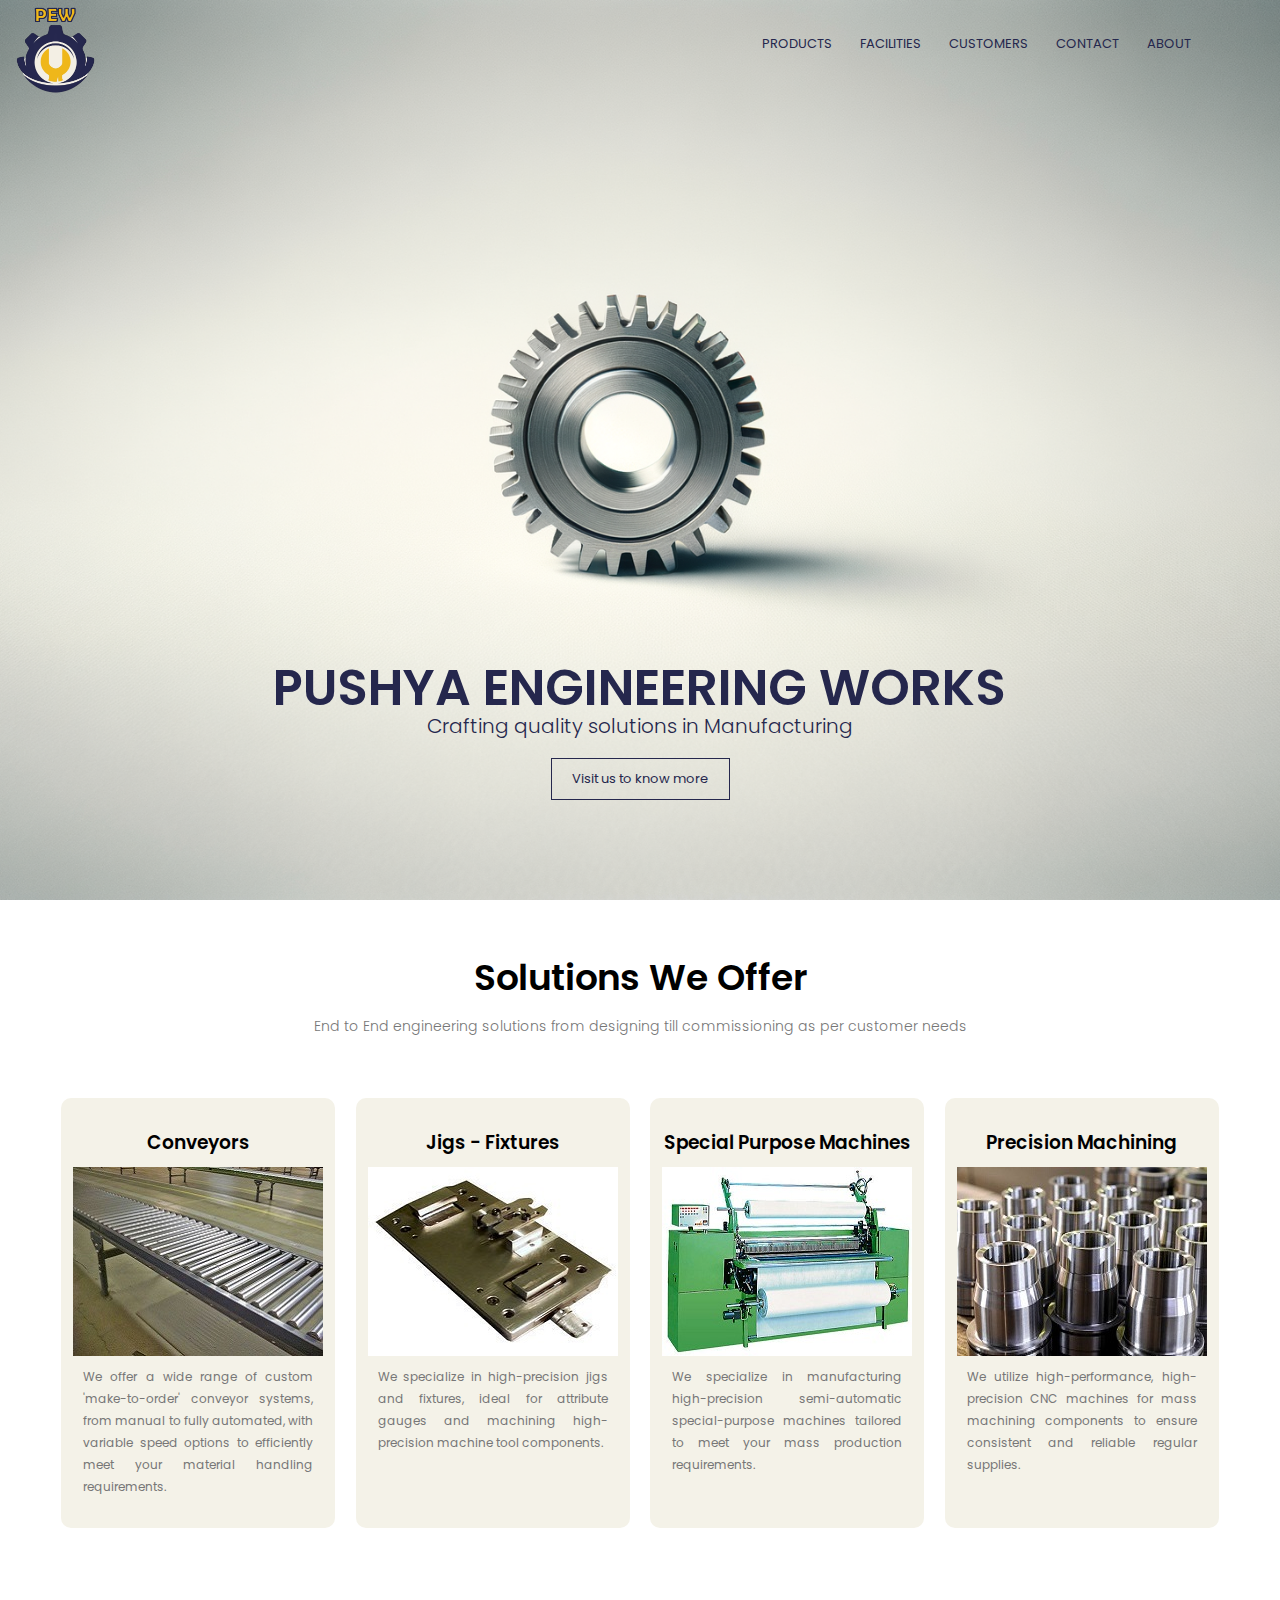
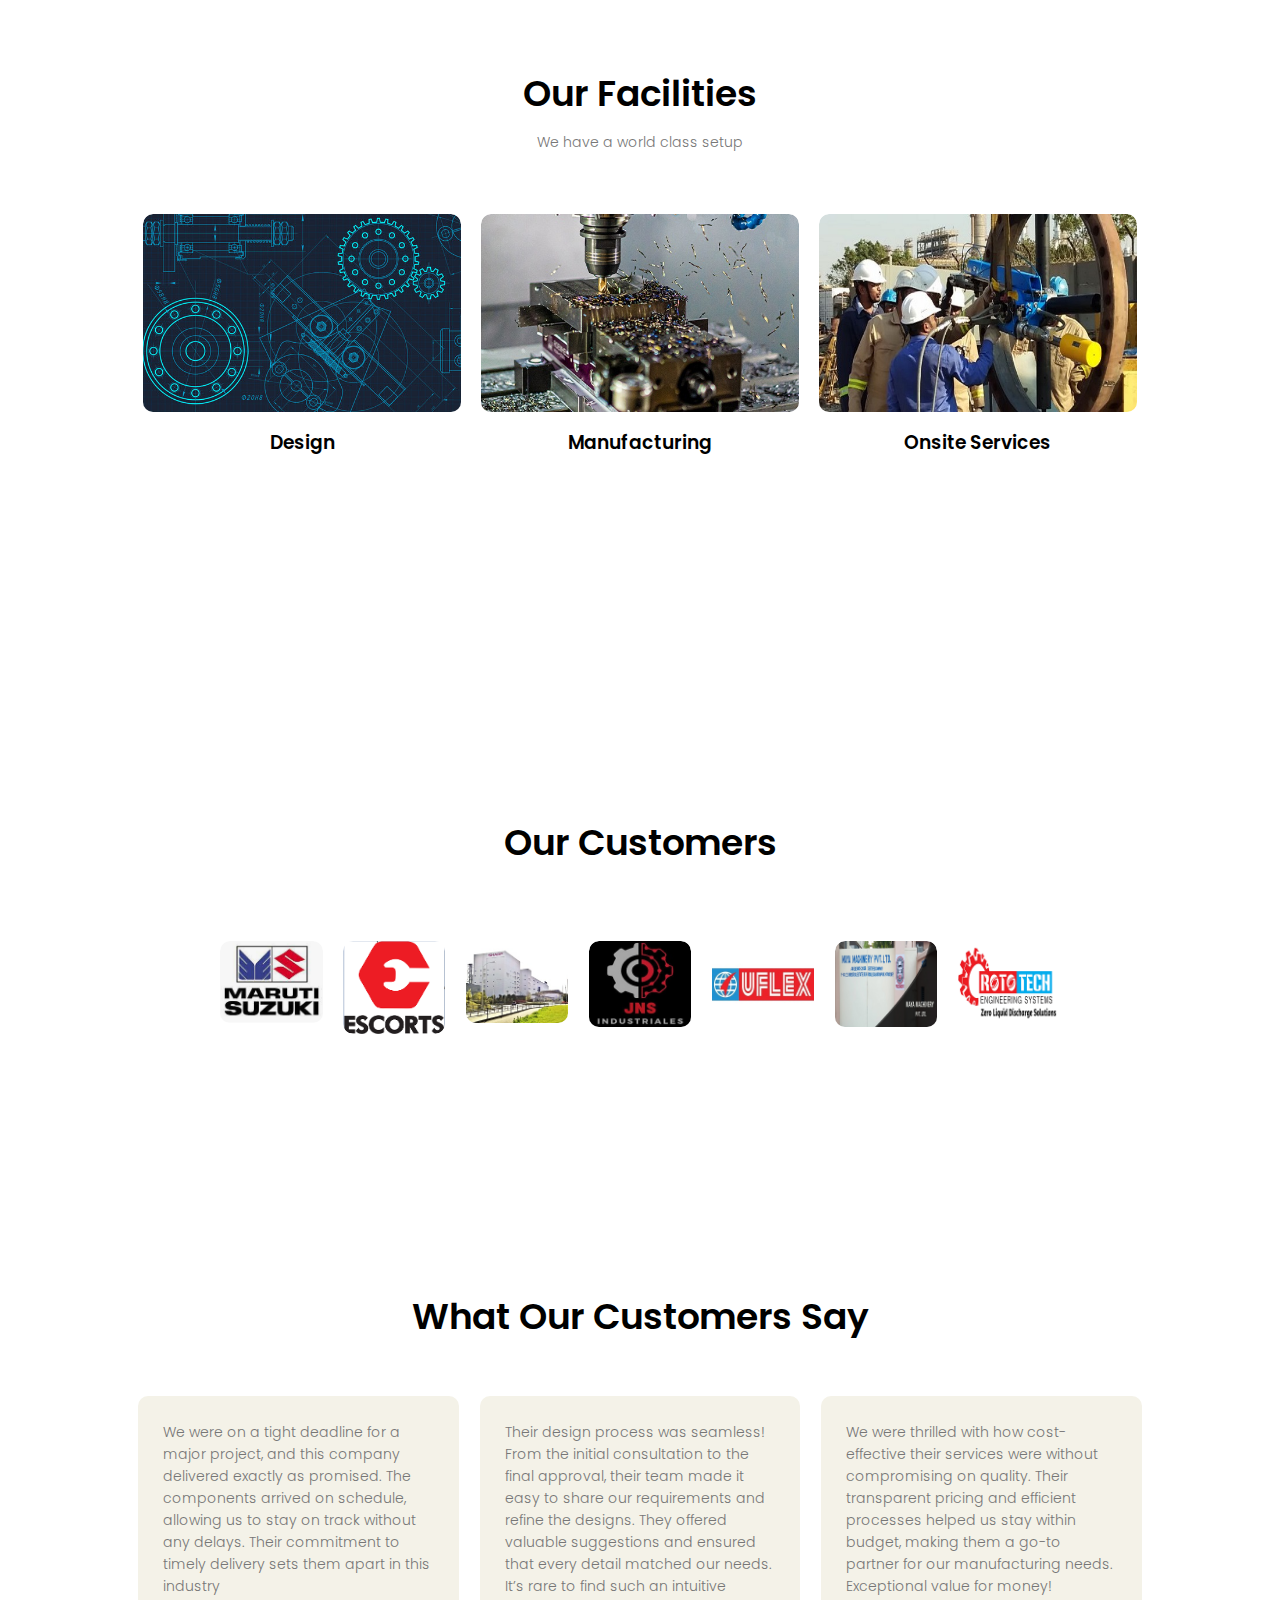
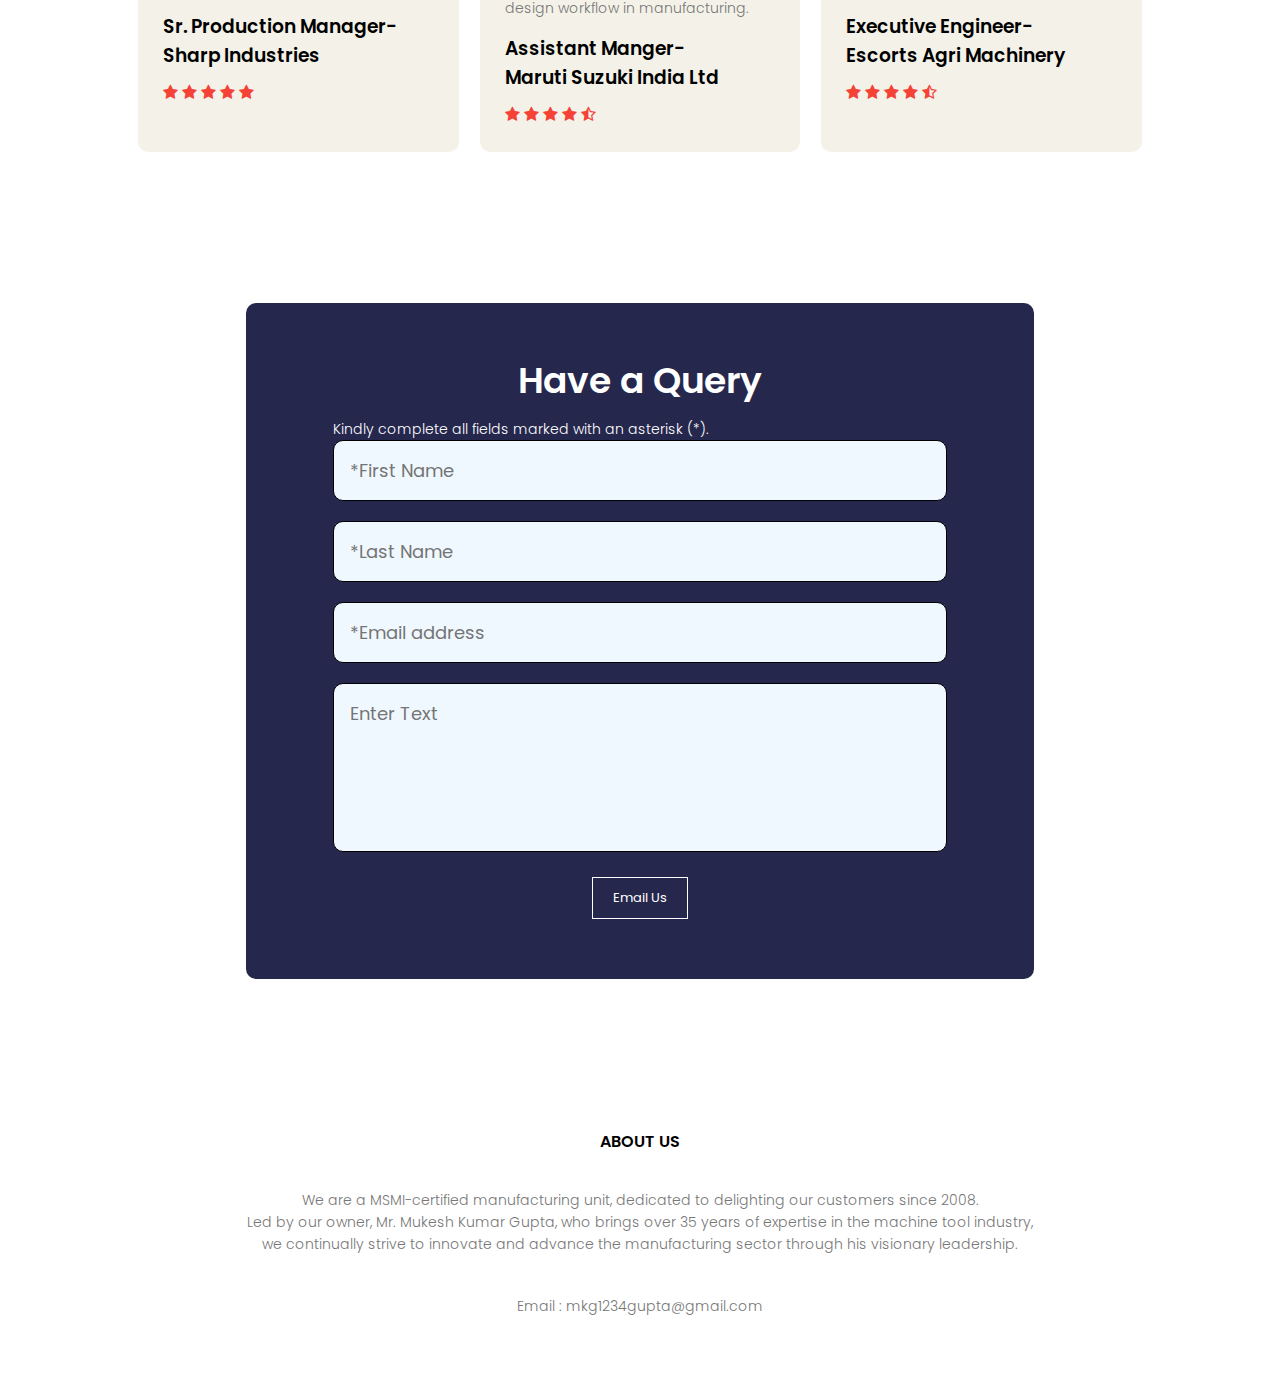
<file: index.html>
<html><head>
        <meta name="viewport" content="with=device-width, initial-scale=1.0"> 
<title>PUSHYA ENGINEERING WORKS -Website </title>
        <link rel="stylesheet" href="style.css"> 
        <link rel="preconnect" href="https://fonts.googleapis.com">
<link rel="preconnect" href="https://fonts.gstatic.com" crossorigin="">
<link href="https://fonts.googleapis.com/css2?family=Poppins:wght@100;200;300;400;600;700&amp;display=swap" rel="stylesheet">
<link rel="stylesheet" href="https://stackpath.bootstrapcdn.com/font-awesome/4.7.0/css/font-awesome.min.css">
    </head>
    <body>
        <section class="header">
            <nav>
                <a href="index.html"><img src="images/Transparent_Logo.png"></a>
                <div class="nav-links" id="navLinks">
                    <i class="fa fa-times" onclick="hideMenu()"></i>
                   <ul>
                       <li><a href="#Solution">PRODUCTS</a></li>
                       <li><a href="#Facilities">FACILITIES</a></li>
                       <li><a href="#customer">CUSTOMERS</a></li>
                       <li><a href="#Contact">CONTACT</a></li>
                        <li><a href="#About">ABOUT</a></li>
                        
                        
                        
                    </ul>
                </div>
                <i class="fa fa-bars" onclick="showMenu()"></i>

            </nav>
            
            <div class="text-box">
            <h1>PUSHYA ENGINEERING WORKS</h1>
                <p>Crafting quality solutions in Manufacturing</p>
                <a href="Map.html" class="hero-btn">Visit us to know more</a>
            </div>
            

        </section>
        
<!---------------Solutions we offer------------------------------->
        
<section id="Solution" class="Solution">
    <h1>Solutions We Offer</h1>
    <p>End to End engineering solutions from designing till commissioning as per customer needs</p>
    <div class="row">
        <div class="Solution-col">
            <h3>Conveyors</h3>
             <img src="images/roller-conveyor-500x500.jpg">
            <p>We offer a wide range of custom 'make-to-order' conveyor systems, from manual to fully automated, with variable speed options to efficiently meet your material handling requirements.</p>
        </div>
                 <div class="Solution-col">
             <h3>Jigs - Fixtures</h3>
             <img src="images/jig-fixtures-250x250.jpg">        
            <p>We specialize in high-precision jigs and fixtures, ideal for attribute gauges and machining high-precision machine tool components.</p>
        </div>
        <div class="Solution-col">
             <h3>Special Purpose Machines</h3>
            <img src="images/special-purpose-machine-500x500.jpg">    
            <p>We specialize in manufacturing high-precision semi-automatic special-purpose machines tailored to meet your mass production requirements.</p>
        </div>
     <div class="Solution-col">
             <h3>Precision Machining</h3>
            <img src="images/cnc-machined-components.jpg">    
            <p>We utilize high-performance, high-precision CNC machines for mass machining components to ensure consistent and reliable regular supplies.</p>
        </div>
    </div>
    
</section>    
<!-----------Our Facilities-------> 
        
        
<section id="Facilities" class="facilities">
    <h1>Our Facilities</h1>
    <p>We have a world class setup</p>
    <div class="row">
        <div class="facilities-col">
            <img src="images/design.png">
                             
            <h3>Design</h3>
        <div class="layerst">
               <h4>Our design service ensures precise and customized solutions tailored to meet the exact specifications of your product.</h4>
           </div>
           </div>
            <div class="facilities-col">
                     <img src="images/Manufacturing.jpg">
             <h3>Manufacturing</h3>   
                <div class="layerst">
               <h4>Our manufacturing service provides high-quality, efficient production tailored to your specific needs, ensuring your product is crafted with precision and attention to detail.</h4>
           </div>
        </div>
       <div class="facilities-col">  
             <img src="images/onsite-machining-cover.jpg">
             <h3>Onsite Services</h3>
           <div class="layerst">
               <h4>Our onsite assembly service ensures that the products we manufacture are expertly assembled at your location, with precision and efficiency.</h4>
           </div>
        </div>
    </div>
    
</section>      
 
        
<!---------our customer-----------> 

   <section id="customer" class="customer"> 
       <h1>Our Customers</h1>
       <div class="row">
       <div class="customer-col">
           <img src="images/Maruti.png">
           <div class="layers">
               <h3>Maruti Suziki India Ltd</h3>
           </div>
           </div>
            <div class="customer-col">
               <img src="images/Escorts.png">
               <div class="layers">
                 <h3>Escorts Agri Machinery</h3>
               </div>
           </div>
            <div class="customer-col">
               <img src="images/Sharp%20Industries.jpg">
               <div class="layers">
                   <h3>Sharp Industries</h3>
               </div>
           </div>
           <div class="customer-col">
            <img src="images/JNS_Industries.jpg">
               <div class="layers">
                   <h3>JNS Industries</h3>
               </div>
           </div>        
           
           <div class="customer-col">
           <img src="images/Uflex.jpg">
           <div class="layers">
               <h3>UFlex Packaging Solutions</h3>
           </div>
           </div>
           <div class="customer-col">
           <img src="images/Maya_machines.png">
           <div class="layers">
               <h3>Maya Machineries</h3>
           </div>
           </div>
           <div class="customer-col">
           <img src="images/Rototech.png">
           <div class="layers">
               <h3>RotoTech Engineering Systems</h3>
           </div>
           </div>   
       </div>
        </section>


        
        
        <!------------Testimonials----------------->
        
        <section class="testimonials">
            <h1>What Our Customers Say</h1>
            <div class="row">
            <div class="testimonials-col">
                
                  <p>We were on a tight deadline for a major project, and this company delivered exactly as promised. The components arrived on schedule, allowing us to stay on track without any delays. Their commitment to timely delivery sets them apart in this industry</p>
                <h3>Sr. Production Manager-<br>Sharp Industries</h3>
                <i class="fa fa-star"></i>
                <i class="fa fa-star"></i>
                <i class="fa fa-star"></i>
                <i class="fa fa-star"></i>
                <i class="fa fa-star"></i>

                              
                </div>
                

                
      <div class="testimonials-col">
                
            
                <p>Their design process was seamless! From the initial consultation to the final approval, their team made it easy to share our requirements and refine the designs. They offered valuable suggestions and ensured that every detail matched our needs. It’s rare to find such an intuitive design workflow in manufacturing.</p>
                <h3>Assistant Manger-<br>Maruti Suzuki India Ltd</h3>
                <i class="fa fa-star"></i>
                <i class="fa fa-star"></i>
                <i class="fa fa-star"></i>
                <i class="fa fa-star"></i>
                <i class="fa fa-star-half-o"></i>
      
                              
                </div>
                
   <div class="testimonials-col">
                
            
                <p>We were thrilled with how cost-effective their services were without compromising on quality. Their transparent pricing and efficient processes helped us stay within budget, making them a go-to partner for our manufacturing needs. Exceptional value for money!</p>
                <h3>Executive Engineer-<br>Escorts Agri Machinery</h3>
                <i class="fa fa-star"></i>
                <i class="fa fa-star"></i>
                <i class="fa fa-star"></i>
                <i class="fa fa-star"></i>
                <i class="fa fa-star-half-o"></i>
      
                              
                </div>         
            </div>
        
        
        
        
        </section>

        
<!----------call to action------->
        <section id="Contact" class="CTA">
        <h1>Have a Query</h1>
            <p>Kindly complete all fields marked with an asterisk (*).</p>
            <input type="text" id="firstName" name="first" placeholder="*First Name" autocomplete="off" required="">
            <input type="text" id="lastName" name="last" placeholder="*Last Name" autocomplete="off" required="">
            <input type="email" id="email" name="email" placeholder="*Email address" autocomplete="off" required="">
            <textarea rows="5" cols="60" id="message" name="message" placeholder="Enter Text" autocomplete="off" ></textarea>
            <a href="mailto:mkg1234gupta@gmail.com" class="hero-btn2" onclick="sendEmail()">Email Us</a>
        </section>
        
        
        
<!----------Footer------->
        
        <section id="About" class="footer">
            <h4>ABOUT US</h4>
            <p>We are a MSMI-certified manufacturing unit, dedicated to delighting our customers since 2008.<br> Led by our owner, Mr. Mukesh Kumar Gupta, who brings over 35 years of expertise in the machine tool industry,<br> we continually strive to innovate and advance the manufacturing sector through his visionary leadership.
            </p>
            <p>Email : mkg1234gupta@gmail.com</p>
            
        </section>
        
<!-----------------JAVA SCRIPT FOR TOGGLE LINK-------------------->
        <script>
                      var navLinks = document.getElementById("navLinks");
                    function showMenu(){
                          navLinks.style.right = "0"
                            }      
            function hideMenu(){
                          navLinks.style.right = "-200Px"
                            }                     
    </script>
        
<!-----------------JAVA SCRIPT FOR sending Email-------------------->      
     <script>
        function sendEmail() {
        // Get user input
        const firstName = document.getElementById("firstName").value;
        const lastName = document.getElementById("lastName").value;
        const email = document.getElementById("email").value;
        const message = document.getElementById("message").value;

        // Check if required fields are filled
        if (!firstName || !email || !message) {
            alert("Please fill out the required fields (First Name, Email, Message).");
            return;
        }

        // Construct mailto link
        const subject = Message from ${firstName} ${lastName};
        const body = Name: ${firstName} ${lastName}\nEmail: ${email}\n\nMessage:\n${message};
        const mailtoLink = mailto:mkg1234gupta@gmail.com?subject=${encodeURIComponent(
            subject
        )}&body=${encodeURIComponent(body)};

        // Open mail client
        window.location.href = mailtoLink;
    }
        
        </script>
    
</body></html>
</file>
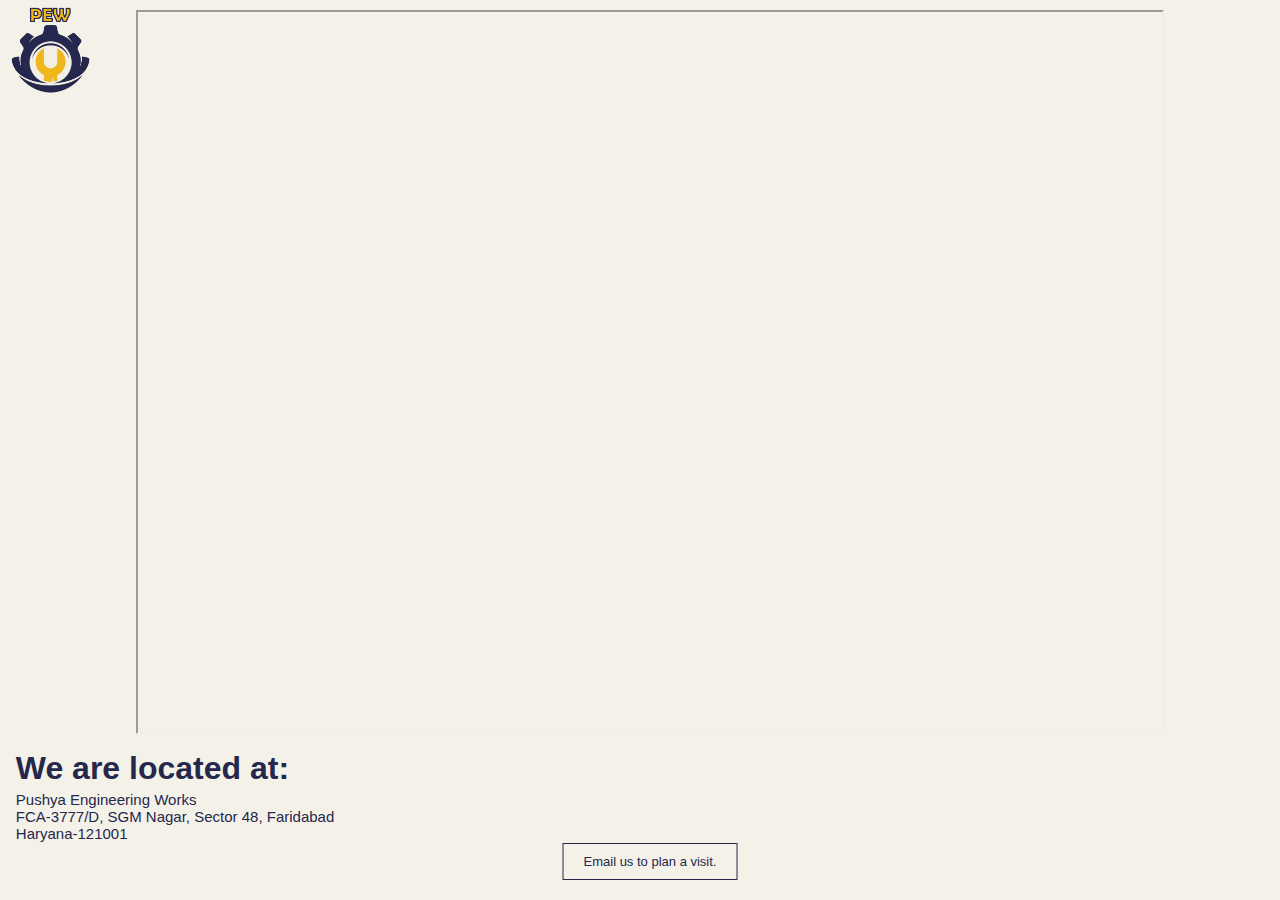
<file: Map.html>
<!DOCTYPE html>
<html><head>
            <meta name="viewport" content="with=device-width, initial-scale=1.0"> 
<title>Our Location </title>
    <link rel="stylesheet" href="style2.css"> 
     </head>
    
    
    <Body>
    
    <Section class="Maps">
        
        <nav>
               <a href="index.html"><img src= "images/Transparent_Logo.png"></a>
         </nav>
                                                                     
         <h1> We are located at:</h1>
        <p> Pushya Engineering Works <br> FCA-3777/D, SGM Nagar, Sector 48, Faridabad<br> Haryana-121001</p>
         <a href="mailto:mkg1234gupta@gmail.com"class= "Email-btn">Email us to plan a visit.</a>
       <iframe src="https://www.google.com/maps/embed?pb=!1m18!1m12!1m3!1d3509.6671768695082!2d77.28567507382591!3d28.399118794644963!2m3!1f0!2f0!3f0!3m2!1i1024!2i768!4f13.1!3m3!1m2!1s0x390cdd001e10aeef%3A0xdafe6b1c2ddc8337!2sPushya%20Engineering%20Works!5e0!3m2!1sen!2sus!4v1736100963652!5m2!1sen!2sus" loading="lazy" ></iframe> 

    </Section>
    
    
    
    
    
    </Body>
  
</html>
</file>
<file: style.css>
*{
    margin: 0;
    padding: 0;
    font-family: 'Poppins', sans-serif;
}

html {
    scroll-behavior: smooth;
}
.header{
    min-height: 100vh;
    width:100%;
    background-image: url('images/Banner_5.png');
    background-position: center;
    background-size: cover;
    background-position: relative; 
    
}
nav{
    display: flex;
    padding: 2% 6%;
    justify-content: space-between;
    align-items: center;
    position:relative;
    
}
nav img {
    width:100px;
    position:absolute;
left:5px;
top:0px;
    
}

.nav-links{
    flex: 1;
    text-align: right;
    
}

.nav-links ul li{
    list-style: none;
    display:inline-block;
    padding: 8px 12px;
    position: relative;
    
}

.nav-links ul li a{
    color:#25274D;
    text-decoration:none;
    font-size:13px;
        
}

.nav-links ul li::after{
    content:"";
    width:0%;
    height:2px;
    background:#f44336;
    display:block;
    margin:auto;
    transition:0.5s;
}
.nav-links ul li:hover::after{
    width:100%;
}

.text-box{
    width:90%;
    color:#25274D;
    position:absolute;
    top:82%;
    left:50%;
    transform:translate(-50%,-50%);
    text-align: center;
    
}

.text-box h1 {
    font-size:50px;
    position:absolute;
    top:10%;
    left:50%;
    width:90%;
    transform:translate(-50%,-55%);
    border-bottom:0%
    
    
}
.text-box p{
    margin:0Px 0Px 10Px;
    position:relative;
    top:45px;
    left:50%;
    transform:translate(-50%,-50%);
    font-size: 20Px;
    color: #25274D;   
        
}


.hero-btn{
    display:inline-block;
    text-decoration: none;
    color:#25274D;
    border:1px solid #25274D;
    padding: 10px 20px;
    font-size: 13px;
    background:transparent;
    margin: 10px 10px 10px 10px;
    position:relative;
    top:15px;
    
    cursor:pointer;
    
    
}
.hero-btn:hover{
    border:1Px Solid #f44336;
    background:#f44336;
    transition: 1s;
    
}

nav .fa{
    display:none;
}

@media(max-width:700Px){
    .text-box h1{
        font-size: 18Px;
    }
    .text-box p{
   font-size: 15Px;  
        
}

    .nav-links ul li{
        display:block;
    }
    .nav-links {
        position:absolute;
        background:#F4F2E8;
        height:100vh;
        width:200Px;
        top:0;
        right:-200Px;
        text-align: left;
        z-index: 2;
        transition: 1s;
        
        
    }
    nav .fa{
        display:block;
        color:#25274D;
        margin:10;
        font-size:22Px;
        cursor:pointer;
        
    }
    .nav-links ul{
        padding:30Px;
        
    }
}
/*-------------solution ---------*/

.Solution{
    width:80%;
    margin:auto;
    text-align:center;
    padding-top: 50px;
    
}
Solution-col img{
    width:80%;
    display:block;
}

h1{
    font-size: 36px;
    font-weight: 600;
    
}
p{
    color:#777;
    font-size: 14Px;
    font-weight:300;
    line-height: 22Px;
    padding: 10Px;
    
}

.row{
    margin-top: 5%;
    display: flex;
    justify-content: center ;
    
}

.Solution-col{
    flex-basis: 20%;
    background: #F4F2E8;
    border-radius: 10Px;
    margin-bottom: 5%;
    margin-left:1%;
    margin-right: 1%;
    justify-content: center;
    align-items: center;
    padding: 20Px 12Px;
    box-sizing: border-box;
    transition:0.5s;
    
}

h3{
    text-align:center;
    font-weight: 600;
    margin: 10Px 0;
    
}
.Solution-col p{
    text-align:justify;
    position:relative;
    min-height:inherit;
    font-size: 12Px;
    font-weight: 400;
}

.Solution-col:hover{
    box-shadow: 0 0 20Px 0 rgba(0,0,0,0.2);
}


@media(max-width:700Px){
    .row{
        flex-direction: column;
        
    }
}


/*-------Customer-------*/

.customer {
    width: 80%;
    margin: auto;
    text-align: center;
    padding-top: 0px;
    display: flex;
    flex-direction: column; /* Stack the header and images vertically */
    align-items:center; /* Center-align the items */
    justify-content: center; /* Center everything in the container */
    min-height: 70vh; /* Make sure the container takes up the full viewport height */
    box-sizing: border-box; /* Ensure padding doesn't add extra height */
}

.customer h1 {
    font-size: 36px;
    margin-bottom: 20px; /* Add spacing below the header */
}

/* Image container styles */
.customer-col {
    flex-basis: 10%;
    border-radius: 10px;
    margin-bottom: 0px;
    margin-left: 1%;
    margin-right:1%;
    position: relative;
    overflow: hidden;
   
}

.customer-col img {    
    width: 100%; /* Default full width of the container */
    display: inline-block;
    border-radius: 10px; /* Match container's border radius */
}

/* Overlay layer styles */
.layers {
    background: transparent;
    height: 100%;
    width: 100%;
    position: absolute;
    top: 0;
    left: 0;
    transition: 0.5s;
}

.layers:hover {
    background: rgba(37, 29, 77,0.7);
}

/* Hover text styling */
.layers h3 {
    width: 100%;
    font-weight: 1000;
    color: #fff;
    font-size: 12px;
    bottom: 0;
    left: 50%;
    transform: translateX(-50%);
    position: absolute;
    opacity: 0;
    transition: 0.5s;
}

.layers:hover h3 {
    bottom: 20%;
    opacity: 1;
}
.facilities {
    width: 80%;
    margin: auto;
    text-align: center;
    padding-top: 0px;
    display: flex;
    flex-direction: column; /* Stack the header and images vertically */
    align-items:center; /* Center-align the items */
    justify-content: center; /* Center everything in the container */
    min-height: 70vh; /* Make sure the container takes up the full viewport height */
    box-sizing: border-box; /* Ensure padding doesn't add extra height */
}

.facilities h1{
    text-align: center;
    padding-top: 0px;
}


.facilities-col{
    flex-basis: 31%;
    border-radius: 10Px;
    margin-bottom: 5%;
    margin-left:1%;
    margin-right: 1%;
    text-align: Left;
    overflow: hidden;
    position:relative;
}

.facilities-col img{
    width:100%;
    border-radius:10Px;
    margin-left: 0px;
    margin-right: 0px;
    
}
.facilities-col p{
    padding: 0;
    
}

.facilities-col h3{
    margin-top:16px;
    margin-bottom:15Px;
    text-align:center;
}
.layerst {
    background: transparent;
    height: 100%;
    width: 100%;
    position: absolute;
    top: 0;
    left: 0;
    transition: 0.5s ease-in-out;
}

.layerst:hover {
    background: rgba(37, 29, 77,0.7);
}

/* Hover text styling */
.layerst h4 {
    width: 90%;
    font-weight: 300;
    text-align: justify;
    color: #fff;
    padding: 5px;
    margin-left: 5px;
    margin-right:5px;
    font-size: 15px;
    bottom: 0;
    left: 50%;
    transform: translateX(-50%);
    position: absolute;
    opacity: 0;
    transition: 0.5s ease-in-out;
}

.layerst:hover h4 {
    bottom: 25%;
    opacity: 1;
}


.testimonials {
    width: 80%;
    margin: auto;
    text-align: center;
    padding-top: 50px;
    display:flex;
    flex-direction: column;
}



.testimonials-col {
    position:relative;
    width: 100%;
    border-radius: 10Px;
    margin-bottom: 5%;
    margin-left:1%;
    margin-right:1%;
    text-align: Left;
    background:#F4F2E8;
    padding:25px;
    cursor:pointer;
    display:block;
    box-sizing: border-box;
}




.testimonials-col p{
    padding:0;
    
}
.testimonials-col h3{
    margin-top:15Px;
    text-align:left;
    
}


.testimonials-col .fa{
    color:#f44336;
}

@media (max-width:700Px){
    .testimonials-col img{
   
    margin-left: 0Px;
    margin-right:15Px;
   
}
}
/*-------call to action-----*/
.CTA {
    margin: 100px auto;
    width: 60%;
    background-color: #25274D;
    background-position: left;
    background-size: cover;
    border-radius: 10px;
    text-align: center;
    padding: 50px 10px; /* Reduced padding for better spacing */
}

.CTA h1 {
    color: #fff;
    margin-bottom: 10px;
    padding: 0;
}
.CTA p {
    color: #fff;
    margin-bottom: 0px;
    text-align: left;
    margin-left: 10%;
    padding: 0;
}

.hero-btn2{
    display:inline-block;
    text-decoration: none;
    color:#fff;
    border:1px solid #fff;
    padding: 10px 20px;
    font-size: 13px;
    background:transparent;
    margin: 5px 10px 10px 10px;
    position:relative;
    cursor:pointer;
    
    
}
.hero-btn2:hover{
    border:1Px Solid #f44336;
    background:#f44336;
    transition: 1s;
    
}
.CTA input,
.CTA textarea {
    display: block; /* Stack inputs and textarea vertically */
    margin: 0 auto 20px auto; /* Center align and add spacing */
    background-color: aliceblue;
    width: 80%; /* Adjust width */
    font-size: 18px; /* Slightly smaller font for better layout */
    padding: 16px;
    border-radius: 10px;
    border: 1px solid black;
}

.CTA textarea {
    resize: none; /* Disable resize for better control of layout */
}

@media(max-width:700Px){
    .CTA h1{
        font-size:24Px;
    }
}

/*-------footer------*/

.footer {
    width: 100%;
    text-align:center;
    padding: 30Px 0;
}

.footer h4{
    margin-bottom: 25Px;
    margin-top: 20Px;
    font-weight: 600;    
}

.footer p{
    margin: 10px 0px 20px;
    font-size: 14px;
    color: #777;
}
.icons .fa{
    color: #f44336;
    margin:0 13Px;
    cursor: pointer;
    padding: 18Px 0;    
}
.fa-heart-o{
    color:#f44336;
    
}
</file>
<file: style2.css>
*{
    margin: 0;
    padding: 0;
    font-family: 'Poppins', sans-serif;
}

Body {
    min-height: 100vh;
    width:100%;
     background:#F4F2E8;
    background-position: center;
    background-size: cover;
    background-position: relative;
}
.Maps iframe {
    position: absolute;
    display: block;
    top:0%;
    width:80%;
    height:80%;
    padding: 0px;
    left: 50%;
    transform: translate(-50%);
    margin:10px 10px 10px 10px;
  
    
}

.Maps h1 {
    display: block;
    position: absolute;
    left:1%;
    color: #25274D;
    top:83%;
    
    
    text-align: left;
    
    margin:3px;
    width:80%;
    padding:0Px;

    
    
        
}
.Maps p{
    display: block;
    color: #25274D;
    text-align: left;
    position: absolute;
    font-size: 15px;
    left:1%;
    top:87.5%;
    
    margin:3px;
    width:25%;
    padding:0Px;
    
    
        
}
nav {
    display:contents;
    margin-left:0;
    width:100%;
        
}


nav img{
  
    width:100Px;
    float: left;
    
} 

.Email-btn {
   
    text-decoration: none;
    color:#25274D;
    border:1px solid #25274D;
    padding: 10px 20px;
    font-size: 13px;
    background:transparent;
    margin: 10px 10px 10px 10px;
    position:absolute;
    bottom: 10px; /* Adjust spacing */
    left: 50%; 
    transform: translate(-50%);
    
    cursor:pointer;
    
     
}

.Email-btn:hover{
    border:1Px Solid #f44336;
    background:#f44336;
    transition: 1s;
    
}

@media (max-width: 700px) {
    .Email-btn {
        text-decoration: none;
    color:#25274D;
    border:1px solid #25274D;
    padding: 10px 20px;
    font-size: 10px;
    background:transparent;
    margin: 10px 10px 10px 10px;
    position:absolute;
    bottom: 5px; /* Adjust spacing */
    left: 50%; 
    transform: translate(-50%);
    
    cursor:pointer;
        
    }
    
    .Maps iframe {
    position: absolute;
    display: block;
    top:20%;
    width:80%;
    height:50%;
    padding: 0px;
    left: 50%;
    transform: translate(-50%);
    margin:10px 10px 10px 10px;
  
    
}
    nav img {
        width: 100px; /* Adjust size for mobile */
        float: left; /* Remove float for better alignment */
        margin: 0 auto; /* Center the image */
        display: block; /* Ensure proper display */
    }

    .Maps h1 {
        display: block;
    position: absolute;
    left:78%;
    transform:translate(-50%);
    color: #25274D;
    top:5px;
    font-size: 15px;   
    
    
    text-align: center;
    
    margin:3px;
    width:80%;
    padding:0Px;

    }
    
    .Maps p {
        display: block;
    color: #25274D;
    text-align: left;
    position: absolute;
    font-size: 10px;
    left:80%;
    transform:translate(-50%);
    color: #25274D;
    top:25px;
    margin:3px;
    width:35%;
    padding:0Px;
        
    }
}
</file>
